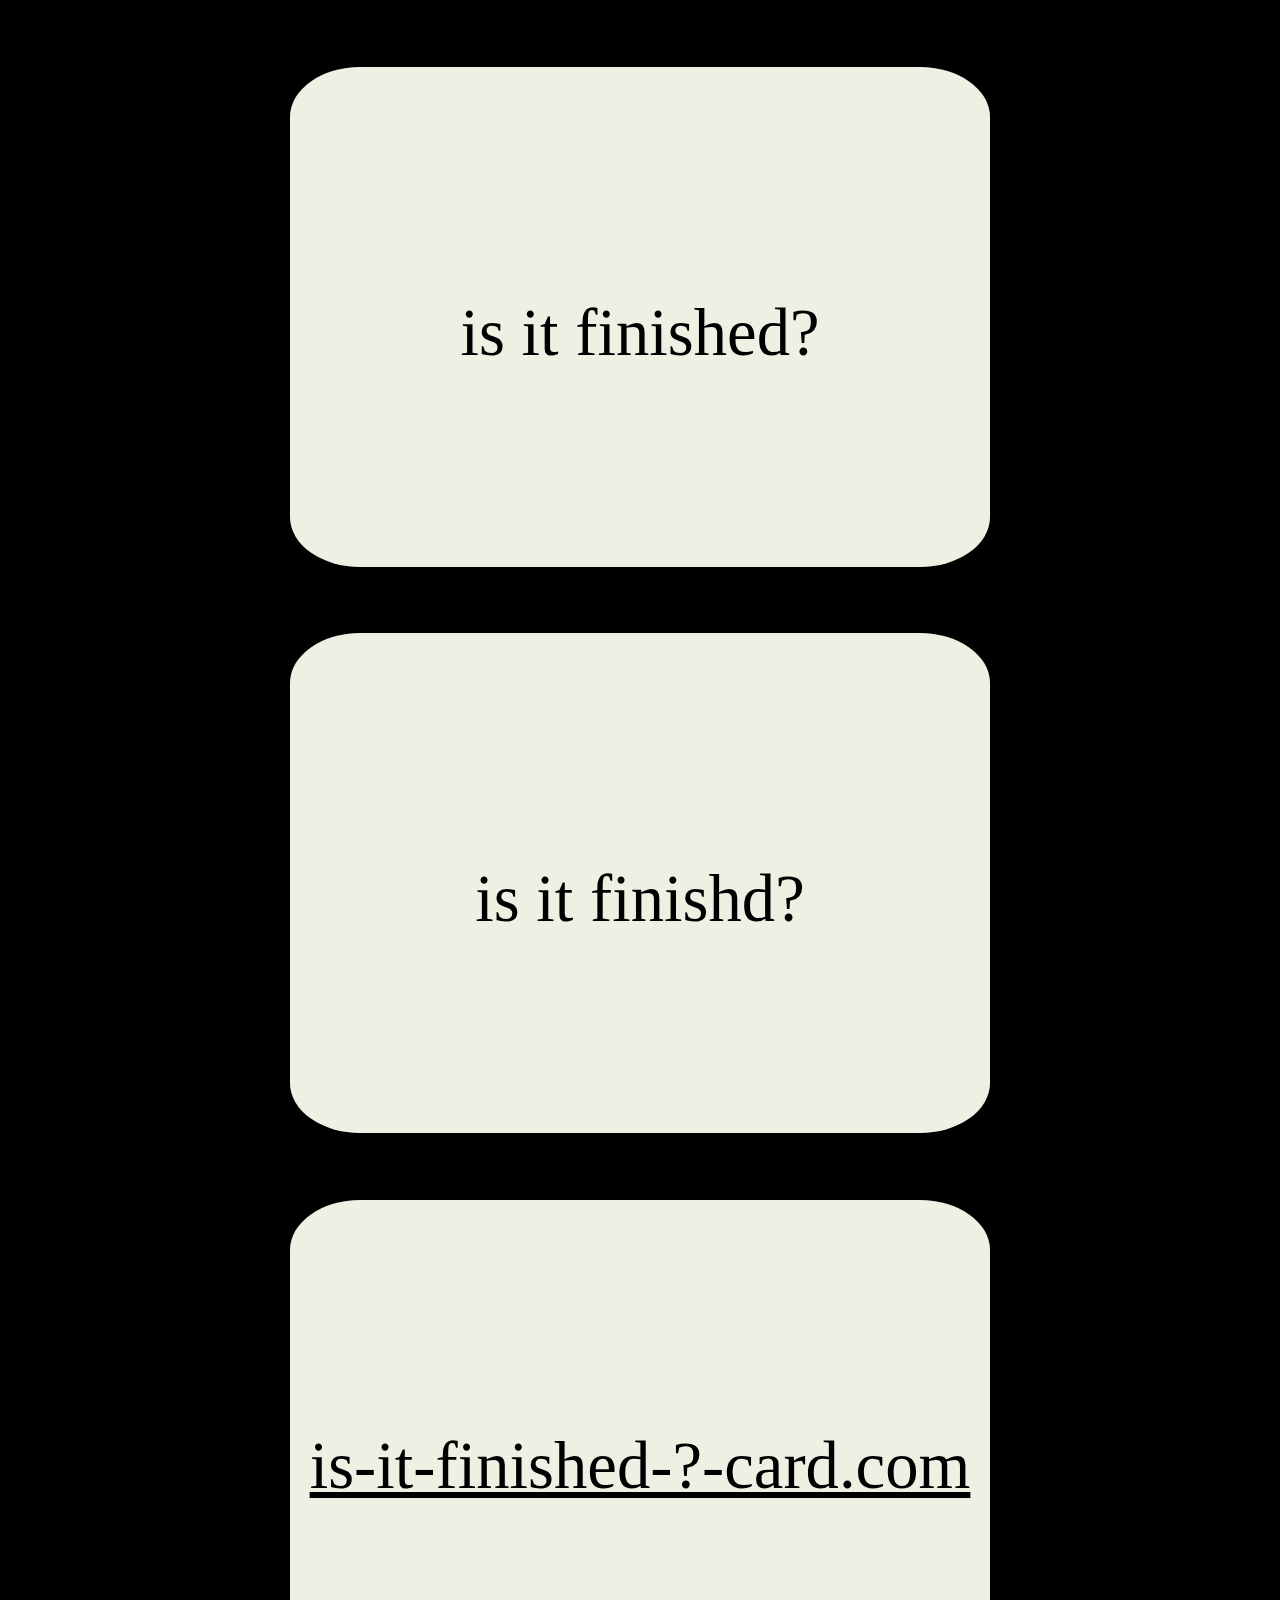
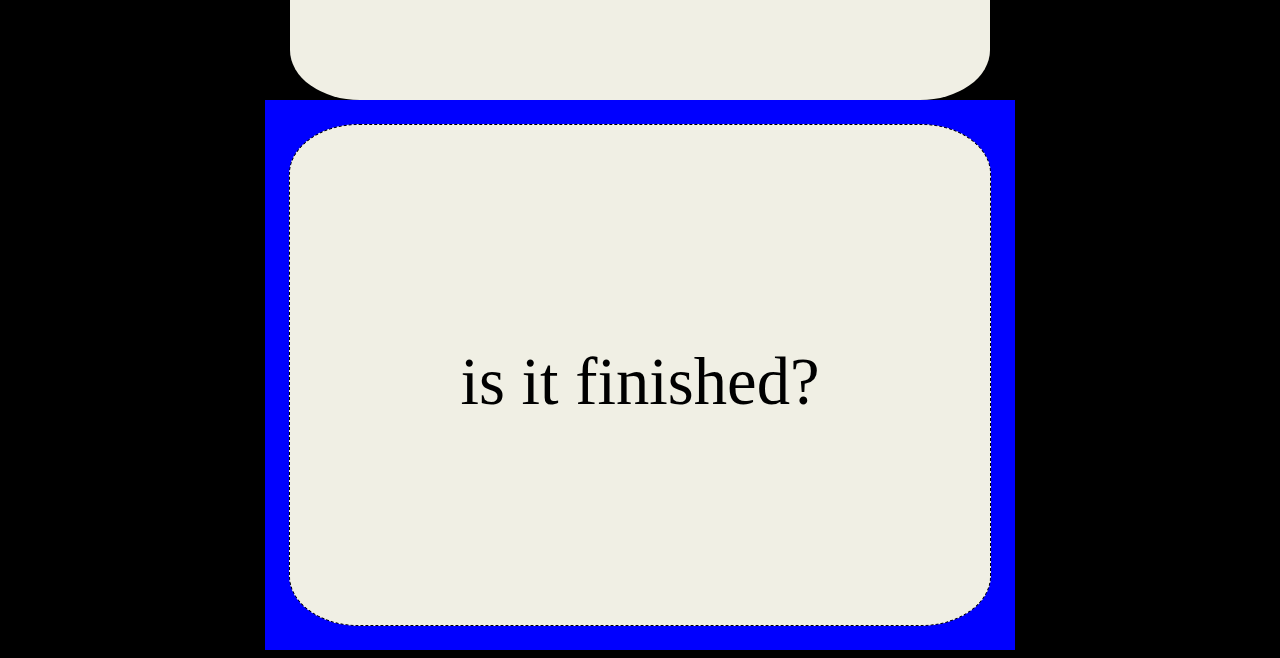
<file: cards/index.html>
<!DOCTYPE html>
<html>
<head>
	<link rel="stylesheet" type="text/css" href="style.css">
</head>
<body>

 <center>

  
	    
	    	<div class="cardone">
	    		<center>
	    		<p> <br /><br /> <br />is it finished?</p>
	    		</center>
	   		 </div>
    


   			 <div class="two">
   			 	<center>
	    		<div class="text1">
	    		<p> <br /><br /><br /> is it finishd?</p>
	    		</div>
	    		</center>
   			 </div>



   		 	<div class="three">
   		 		<center>
	    		
	    		<u><p> <br /><br /><br /> is-it-finished-?-card.com</p></u>
	    	
	    		</center>
   		 	</div>



   		 <div class="cut">
				<div class="four">
   		 		
   		 		<center>
	    		<p> 
	    		<br /><br /> is it finished?</p>
	    		</center>

   			 	</div>
   		 </div>
	



	

</center>


</body>
</html>
</file>
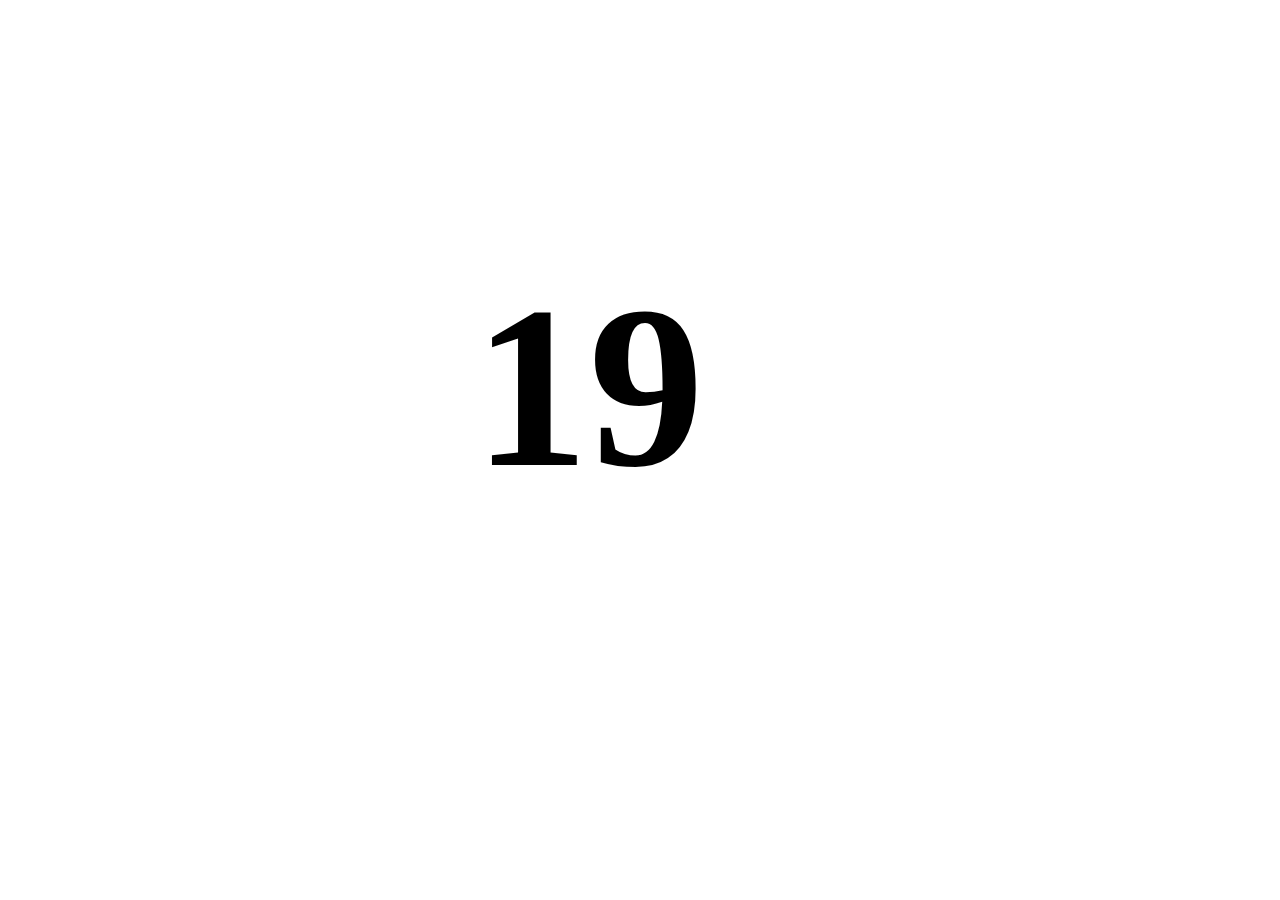
<file: clockproj/index.html>
<!DOCTYPE html>
<html>
<head>
	<title>feb 28</title>
	<link rel="stylesheet" type="text/css" href="assets/style.css">
</head>
<body>

	
<div class="container"> 

<div class="oh">
	<h1>
		<span id="hours">00</span>
	</h1>
	
</div>

	<script type="text/javascript" src="assets/script.js"></script>
</body>
</html>
</file>
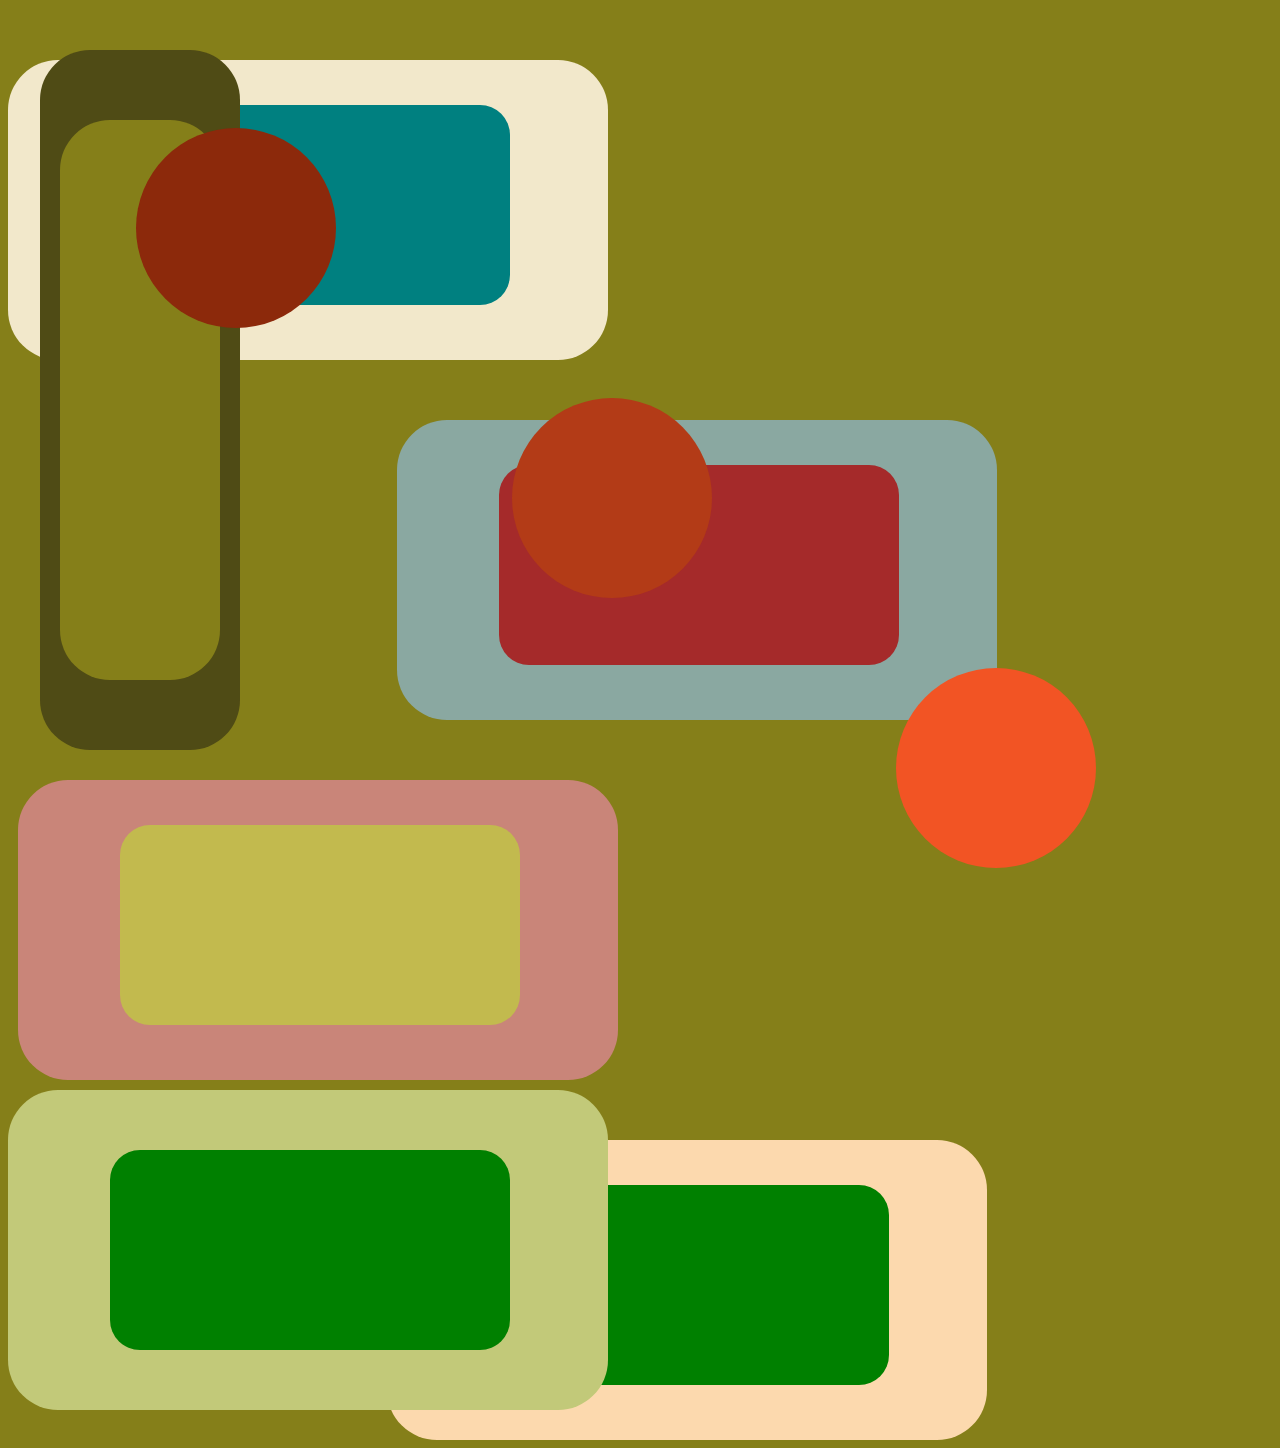
<file: composition/index.html>
<!DOCTYPE html>
<html>
<head>
	<meta charset="utf-8">
	<title>Tyler Dunn</title>
	<link rel="stylesheet" type="text/css" href="composition assets/style.css">
</head>
<body>



<div class="block1" id="stretch"> 
	<div class="inner1" id="in"></div>
</div>



<div class="block2"id="stretch2"> 
<div class="inner2"></div>
</div>



<div class="block3"id="stretch"> 
<div class="inner3" id="in"></div>
</div>

<div class="hii">
	
<div class="add1"> </div>




</div>

<div class="block4"id="stretch"> 
<div class="inner4" id="in"></div>
</div>



<div class="block5"id="stretch"> 
<div class="inner5" id="in"></div>
</div>



<div class="block6" id="ball"> </div>

<div class="block7" id="ball"> </div>

<div class="block8" id="ball"> </div>




</body>
</html>
</file>
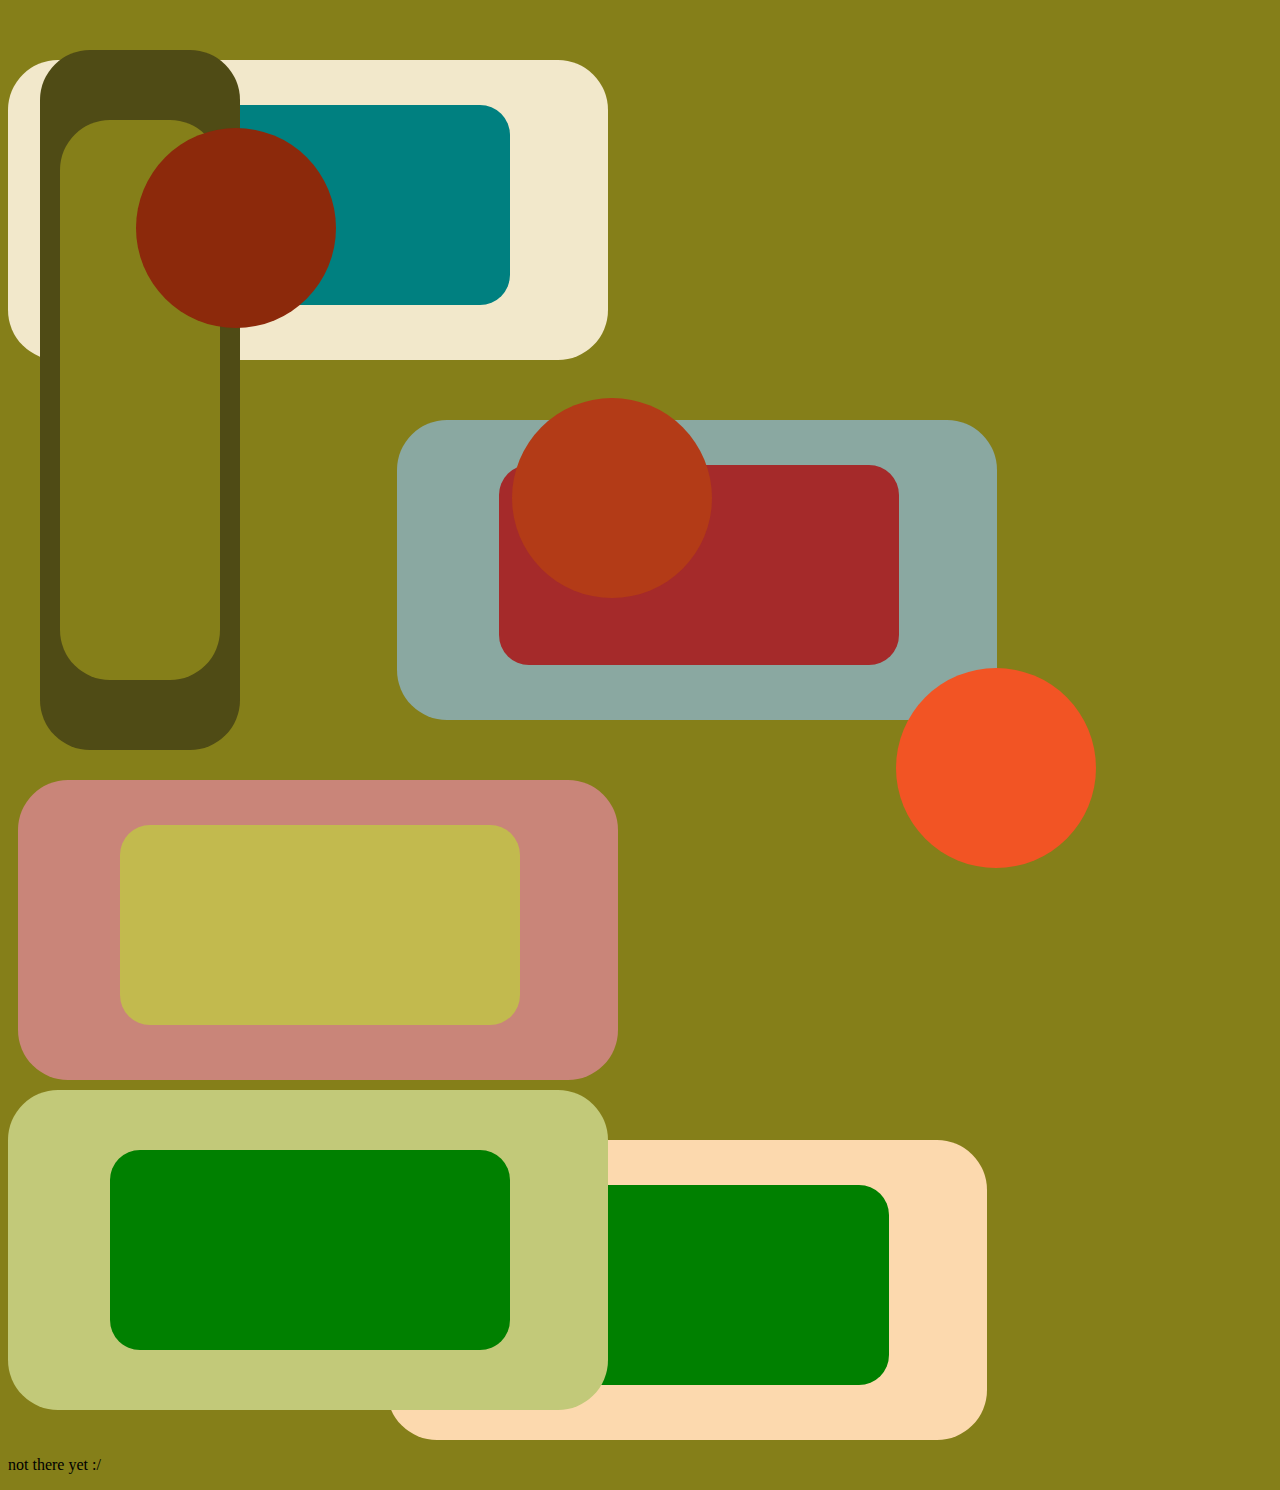
<file: Module Rep/index.html>
<!DOCTYPE html>
<html>
<head>
	<meta charset="utf-8">
	<title>Tyler Dunn</title>
	<link rel="stylesheet" type="text/css" href="Module Assets/style.css">
</head>
<body>



<div class="block1" id="stretch"> 
	<div class="inner1" id="in"></div>
</div>



<div class="block2"id="stretch2"> 
<div class="inner2"></div>
</div>



<div class="block3"id="stretch"> 
<div class="inner3" id="in"></div>
</div>

<div class="hii">
	
<div class="add1"> </div>




</div>

<div class="block4"id="stretch"> 
<div class="inner4" id="in"></div>
</div>



<div class="block5"id="stretch"> 
<div class="inner5" id="in"></div>
</div>



<div class="block6" id="ball"> </div>

<div class="block7" id="ball"> </div>

<div class="block8" id="ball"> </div>

<div class="warning" >
	<p>not there yet :/</p>
</div>

<script type="text/javascript" src="Module Assets/script.js"></script>
</body>
</html>
</file>
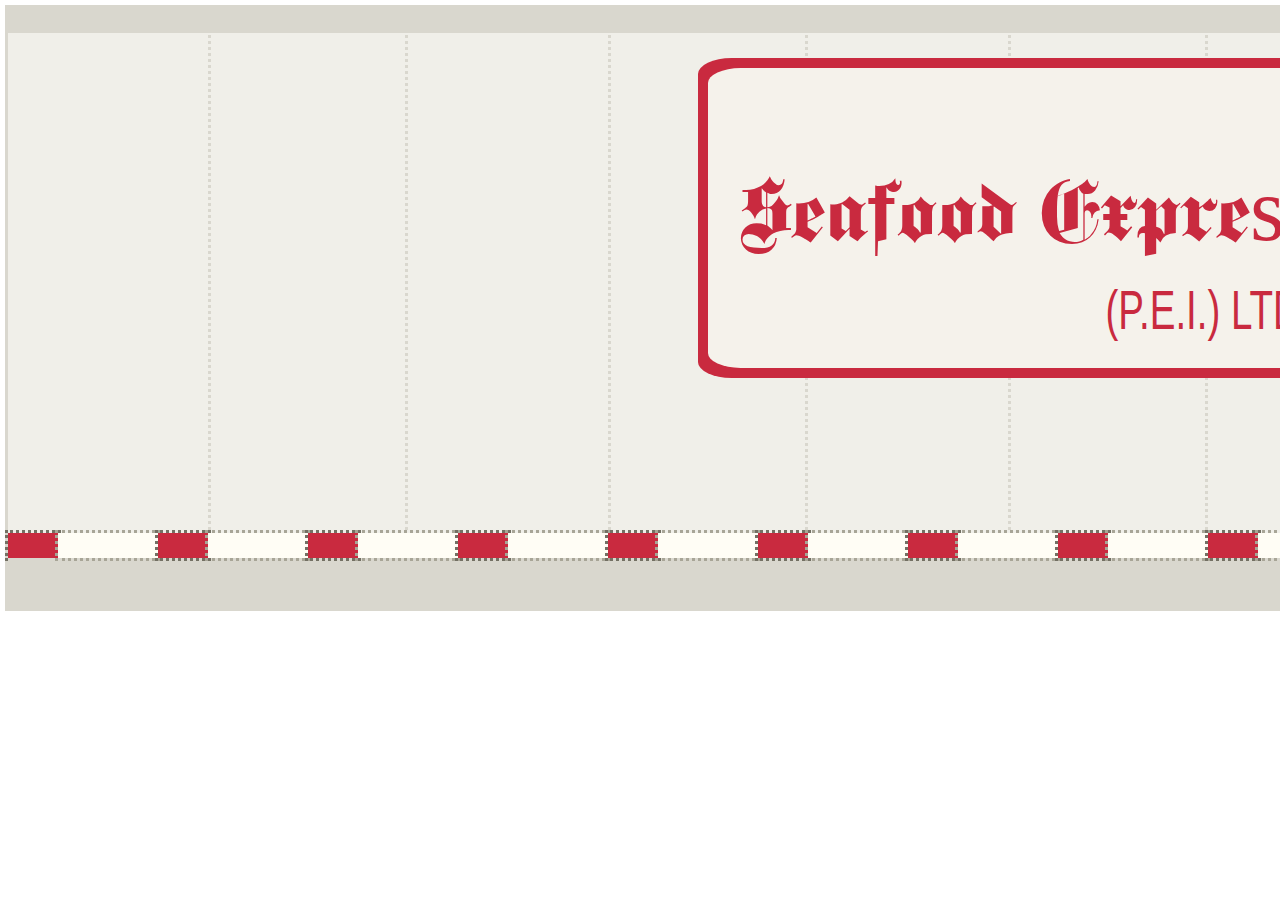
<file: truck/index.html>
<!DOCTYPE html>
<html>
<head>
	<meta charset="utf-8">
	<title>Tyler Dunn</title>
	<link rel="stylesheet" type="text/css" href="css/style.css">
</head>
<body>

<div class="unit">
	

<div id="bar1"> </div>


<div id="box5"> </div>
<div id="box4"> </div>
<div id="box3"> </div>		
<div id="box1"> </div>
<div id="bar3"> </div>
<div id="bar2"> </div>

<div id="bar4"> </div>
<div id="bar5"> </div>
<div id="bar6"> </div>
<div id="bar7"> </div>
<div id="bar8"> </div>
<div id="bar9"> </div>
<div id="bar10"> </div>
<div id="bar11"> </div>
<div id="bar12"> </div>
<div id="bar13"> </div>
<div id="bar14"> </div>
<div id="bar15"> </div>
<div id="bar16"> </div>
<div id="bar17"> </div>
<div id="bar18"> </div>
<div id="bar19"> </div>
<div id="bar20"> </div>
<div id="bar21"> </div>

<div id="logoboxout"> </div>
<div id="logobox"> </div>
<div id="bigtype">Seafood Express</div>
<div id="littletype">(P.E.I.) LTD. </div>



<div id="sticker1"> </div>
<div id="sticker2"> </div>














</div>


</body>
</html>
</file>
<file: cards/style.css>
body {
  font-family: "Benton Sans", "Helvetica Neue", helvetica, arial, sans-serif;
  background: black;
 
}


.cardone {
	height:500px;
	width:700px;
	background-color: #f0efe4;
	border-radius: 10%;
	
}

.two {
	height:500px;
	width:700px;
	background-color: #f0efe4;
	border-radius: 10%;
	margin-top: 20px;
	
}

.three {
	height: 500px;
	width:700px;
	background-color: #f0efe4;
	border-radius: 10%;
	margin-top: 20px; 
	margin-bottom: : 40px; 
	
}

.cut {
	
	display: table-cell;
  width: 750px;
  height: 550px;
  vertical-align: middle;
  text-align: center;
	background-color: blue;
	margin-top: 20px;
}




.four {
	height:500px;
	background-color:#f0efe4;
	border-radius: 10%;
	margin-left: auto;
    margin-right: auto;
    width:700px;
    border:dashed 1px black;
   
	}
p{
	color: black;
	top:-150;
	font-size: 50pt;
	vertical-align: center
	top:200px;
	font-family: times;




	position:relative;
}


	

}
</file>
<file: clockproj/assets/style.css>
body {background-color: white}

.container{
	height:50vw;
	width:30vw;
	position:absolute;
	left:34vw;
	background-color:/#d9d0c1;
	border:s/olid 2px lightgrey;
	-webkit-transform-origin: 50% 0;
    transform-origin: 50% 0;
    -webkit-animation: swinging 12.5s ease-in-out forwards infinite;
    animation: swinging 12.5s ease-in-out forwards infinite;
	

}

.oh{
	height:30vw;
	width:30vw;
	position:absolute;
	top:20vw;
	left:0vw;
	background-color:/green;
	border-radius:50%;

	
}


@-webkit-keyframes swinging{
 	0%{transform: rotate(55deg);}
   25%{transform: rotate(-55deg);}
   50%{transform: rotate(55deg);}
   75%{transform: rotate(-55deg);}
   100%{transform: rotate(55deg);}

     


@keyframes swinging{
  	0%{transform: rotate(55deg);}
   25%{transform: rotate(-55deg);}
   50%{transform: rotate(55deg);}
   75%{transform: rotate(-55deg);}
   100%{transform: rotate(55deg);}

}



}


span {
	position:absolute;
	left:3vw;
	bottom:10vw;
	font-size: 18vw;
	font-family: futura;
	-webkit-animation: ColorChange 12.5s ease-in-out forwards infinite;
    animation: ColorChange 12.5s ease-in-out forwards infinite;
	

}

@-webkit-keyframes ColorChange{
 	0%{color: red;}
 	5%{color: black;}
 	10%{color: black;}
 	15%{color: black;}
 	20%{color: black;}
 	23%{color: black;}
   25%{color: red;}
   30%{color: black;}
   35%{color: black;}
   40%{color: black;}
   45%{color: black;}
   48%{color: black;}
   50%{color: red;}
   55%{color: black;}
   60%{color: black;}
   65%{color: black;}
   70%{color: black;}
   73%{color: black;}
   75%{color: red;}
   80%{color: black;}
   85%{color: black;}
   90%{color: black;}
   95%{color: black;}
   98%{color: black;}
   100%{color: red;}

     


@keyframes Color Change{
   0%{color: red;}
 	5%{color: black;}
 	10%{color: black;}
 	15%{color: black;}
 	20%{color: black;}
 	24%{color: black;}
   25%{color: red;}
   30%{color: black;}
   35%{color: black;}
   40%{color: black;}
   45%{color: black;}
   49%{color: black;}
   50%{color: red;}
   55%{color: black;}
   60%{color: black;}
   65%{color: black;}
   70%{color: black;}
   74%{color: black;}
   75%{color: red;}
   80%{color: black;}
   85%{color: black;}
   90%{color: black;}
   95%{color: black;}
   99%{color: black;}
   100%{color: red;}
</file>
<file: composition/composition assets/style.css>
body{
	background-color: #857f19
}


.hii {
	height:700px;
	width:200px;
	background-color:#4f4b15;
	position: absolute;
	left:40px;
	top:50px;
	border-radius: 50px;

/* delete media query here and it works at all*/
}

.add1{

	height:560px;
	width:160px;
	background-color:#857f19;
	position: absolute;
	left:10%;
	top:10%;
	border-radius: 50px;

}

.block1{
	height:300px ;
	width:600px ;
	background-color:#f2e8cb ;
	border-radius: 50px;


}

.block2{
	height:300px ;
	width:600px ;
	background-color:#8aa8a1 ;
	position:relative;
	left:30%;
	margin:10px;
	border-radius: 50px;
}

.block3{
	height:300px;
	width:600px ;
	background-color:#c98579 ;
	position:relative;
	border-radius: 50px; 
	margin: 10px;
}

.block4{
	height:300;
	width:600px;
	background-color: #c2c979 ;
	position:fixed ;
	border-radius: 50px;
}

.block5{
	height:300px ;
	width:600px;
	background-color:#fcd9ae ;
	position:relative;
	left:30%;
	border-radius: 50px;
}

.block6{
	height:200px;
	width:200px;
	background-color:#8c290b ;
	position:fixed;
	top:0%;
	border-radius: 50% ;
	margin: 10%
}

.block7{
	height:200px;
	width:200px;
	background-color:#b33b17 ;
	position:fixed;
	top:30%;
	left:30%;
	border-radius: 50% ;
	margin: 10%
}


.block8{
	height:200px;
	width:200px;
	background-color:#f25424 ;
	position:fixed;
	top:60%;
	left: 60%;

	border-radius: 50% ;
	margin: 10%
}


.inner1{
	height:200px;
	width:400px;
	background-color:teal ;
	position: fixed;
	border-radius: 30px ;
	margin: 10%;
	position:relative;
	left:7%;
	top:15%;

}

.inner2{
	height:200px;
	width:400px;
	background-color:brown ;
	border-radius: 30px ;
	margin: 10%;
	position:relative;
	left:7%;
	top:15%;
}

.inner3{
	height:200px;
	width:400px;
	background-color:#c2ba4e ;
	border-radius:30px ;
	margin: 10%;
	position:relative;
	left:7%;
	top:15%;
}

.inner4{
	height:200px;
	width:400px;
	background-color:green ;
	border-radius: 30px ;
	margin: 10%;
	position:relative;
	left:7%;
	top:15%;
	

}

.inner5{
	height:200px;
	width:400px;
	background-color:green ;
	border-radius: 30px ;
	margin: 10%;
	position:relative;
	left:7%;
	top:15%;
}

@media(max-width: 1140px){
    #stretch{
        border-radius: 55px;
        height:;
         transform: rotate(-5deg);
         opacity: 95%;
         background-color: #f7c8d3;
}
@media(max-width: 1100px){
    #stretch{
     
        border-radius: 60px;
        height:;
        transform: rotate(-10deg);
        opacity: 90%;
        background-color:#fab9c8; 
        
}

@media(max-width: 1060px){
    #stretch{
        
        border-radius: 65px;
        height:;
        transform: rotate(-15deg);
        opacity: 85%;
        background-color:#faa7ba;

       
}
@media(max-width: 1020px){
    #stretch{
        
        border-radius: 70px;
        height:;
        transform: rotate(-20deg);
        opacity: 80%;
         background-color:#fc9ab1;
        
    }
}
@media(max-width: 980px){
    #stretch{
        
        border-radius: 75px;
        transform: rotate(-25deg);
        opacity: 75%;
       background-color:#f7839e; 

}

@media(max-width: 940px){
    #stretch{
      
        border-radius: 85px;
        height:;
        transform: rotate(-30deg);
        opacity: 70%;
        background-color:#f77291;
}     


@media(max-width: 900px){
    #stretch{
     
        border-radius: 90px;
        height:;
       transform: rotate(-35deg);
       opacity: 65%;
       background-color:#f0567a;
}

@media(max-width: 860px){
    #stretch{
        
        border-radius: 95px;
        height:;
        transform: rotate(-40deg);
        opacity: 60%;
        background-color:#d91c48
}
@media(max-width: 820px){
    #stretch{
        
        border-radius: 100px;
        height:;
        transform: rotate(-45deg);
        opacity: 55%;
        background-color:#ab072d
        
    }
}
@media(max-width: 780px){
    #stretch{
        
        border-radius: 105px;
        transform: rotate(-45deg);
        opacity:50%;
        background-color:#78041f

}




@media(max-width: 1100px){
    #ball{
    	height:190px;
    	width:190px;
}
@media(max-width: 1000px){
    #ball{
    		height:180px;
    	width:180px;}
  
  @media(max-width: 900px){
    #ball{
    		height:160px;
    	width:160px;}

 @media(max-width: 800px){
    #ball{
    		height:140px;
    	width:140px;}

  @media(max-width: 700px){
    #ball{
    		height:120px;
    	width:120px;}

  @media(max-width: 600px){
    #ball{
    		height:100px;
    	width:100px;
}


@media(max-width: 1130px){
    #stretch2{
        border-radius: 55px;
        height:;
         transform: rotate(5deg);
}
@media(max-width: 1090px){
    #stretch2{
     
        border-radius: 60px;
        height:;
        transform: rotate(10deg);
        
}

@media(max-width: 1050px){
    #stretch2{
        
        border-radius: 65px;
        height:;
        transform: rotate(15deg);
       
}
@media(max-width: 1010px){
    #stretch2{
        
        border-radius: 70px;
        height:;
        transform: rotate(20deg);
        
    }
}
@media(max-width: 970px){
    #stretch2{
        
        border-radius: 75px;
        transform: rotate(25deg);

}

@media(max-width: 930px){
    #stretch2{
      
        border-radius: 85px;
        height:;
        transform: rotate(30deg);
}


@media(max-width: 890px){
    #stretch2{
     
        border-radius: 90px;
        height:;
       transform: rotate(35deg);
}

@media(max-width: 850px){
    #stretch2{
        
        border-radius: 95px;
        height:;
        transform: rotate(40deg);
}
@media(max-width: 810px){
    #stretch2{
        
        border-radius: 100px;
        height:;
        transform: rotate(45deg);
        
    }


@media(max-width: 1050px){
    #in{
        
        border-radius: 95px;
        height:500px;
        transform: rotate(40deg);
}

@media(max-width: 800px){
    #in{
        
        border-radius: 100px;
        height:50px;
        transform: rotate(45deg);
        
    }


    @media(max-width: 1140px){
    .colorr{
       background-color: #f2e3b6
}
@media(max-width: 1100px){
    .colorr{
     
        background-color:#f5e1a4 
}

@media(max-width: 1060px){
    .colorr{
        background-color:#f2da8f 
       
}
@media(max-width: 1020px){
    .colorr{
        background-color:#f2d57c 
        
    }
}
@media(max-width: 980px){
    .colorr{
        
        background-color:#f2cf63 

}

@media(max-width: 940px){
   .colorr{
        background-color:#f2c94b 
}


@media(max-width: 900px){
    .colorr{
     
       background-color:#ebbb28 
}

@media(max-width: 860px){
    .colorr{
        
     background-color:#ebb205 
 }
@media(max-width: 820px){
    .colorr{
       background-color: #eb9305
        
    }
}
@media(max-width: 780px){
    .colorr{
        
       background-color: #eb8405

}

.colorr{
	background-color: 
}


@media(max-width: 1000px){
.hii{

	background-color: yellow
}
</file>
<file: Module Rep/Module Assets/style.css>
body{
	background-color: #857f19
}


.hii {
	height:700px;
	width:200px;
	background-color:#4f4b15;
	position: absolute;
	left:40px;
	top:50px;
	border-radius: 50px;

/* delete media query here and it works at all*/
}

.add1{

	height:560px;
	width:160px;
	background-color:#857f19;
	position: absolute;
	left:10%;
	top:10%;
	border-radius: 50px;

}

.block1{
	height:300px ;
	width:600px ;
	background-color:#f2e8cb ;
	border-radius: 50px;


}

.block2{
	height:300px ;
	width:600px ;
	background-color:#8aa8a1 ;
	position:relative;
	left:30%;
	margin:10px;
	border-radius: 50px;
}

.block3{
	height:300px;
	width:600px ;
	background-color:#c98579 ;
	position:relative;
	border-radius: 50px; 
	margin: 10px;
}

.block4{
	height:300;
	width:600px;
	background-color: #c2c979 ;
	position:fixed ;
	border-radius: 50px;
}

.block5{
	height:300px ;
	width:600px;
	background-color:#fcd9ae ;
	position:relative;
	left:30%;
	border-radius: 50px;
}

.block6{
	height:200px;
	width:200px;
	background-color:#8c290b ;
	position:fixed;
	top:0%;
	border-radius: 50% ;
	margin: 10%
}

.block7{
	height:200px;
	width:200px;
	background-color:#b33b17 ;
	position:fixed;
	top:30%;
	left:30%;
	border-radius: 50% ;
	margin: 10%
}


.block8{
	height:200px;
	width:200px;
	background-color:#f25424 ;
	position:fixed;
	top:60%;
	left: 60%;

	border-radius: 50% ;
	margin: 10%
}


.inner1{
	height:200px;
	width:400px;
	background-color:teal ;
	position: fixed;
	border-radius: 30px ;
	margin: 10%;
	position:relative;
	left:7%;
	top:15%;

}

.inner2{
	height:200px;
	width:400px;
	background-color:brown ;
	border-radius: 30px ;
	margin: 10%;
	position:relative;
	left:7%;
	top:15%;
}

.inner3{
	height:200px;
	width:400px;
	background-color:#c2ba4e ;
	border-radius:30px ;
	margin: 10%;
	position:relative;
	left:7%;
	top:15%;
}

.inner4{
	height:200px;
	width:400px;
	background-color:green ;
	border-radius: 30px ;
	margin: 10%;
	position:relative;
	left:7%;
	top:15%;
	

}

.inner5{
	height:200px;
	width:400px;
	background-color:green ;
	border-radius: 30px ;
	margin: 10%;
	position:relative;
	left:7%;
	top:15%;
}

@media(max-width: 1140px){
    #stretch{
        border-radius: 55px;
        height:;
         transform: rotate(-5deg);
         opacity: 95%;
         background-color: #f7c8d3;
}
@media(max-width: 1100px){
    #stretch{
     
        border-radius: 60px;
        height:;
        transform: rotate(-10deg);
        opacity: 90%;
        background-color:#fab9c8; 
        
}

@media(max-width: 1060px){
    #stretch{
        
        border-radius: 65px;
        height:;
        transform: rotate(-15deg);
        opacity: 85%;
        background-color:#faa7ba;

       
}
@media(max-width: 1020px){
    #stretch{
        
        border-radius: 70px;
        height:;
        transform: rotate(-20deg);
        opacity: 80%;
         background-color:#fc9ab1;
        
    }
}
@media(max-width: 980px){
    #stretch{
        
        border-radius: 75px;
        transform: rotate(-25deg);
        opacity: 75%;
       background-color:#f7839e; 

}

@media(max-width: 940px){
    #stretch{
      
        border-radius: 85px;
        height:;
        transform: rotate(-30deg);
        opacity: 70%;
        background-color:#f77291;
}     


@media(max-width: 900px){
    #stretch{
     
        border-radius: 90px;
        height:;
       transform: rotate(-35deg);
       opacity: 65%;
       background-color:#f0567a;
}

@media(max-width: 860px){
    #stretch{
        
        border-radius: 95px;
        height:;
        transform: rotate(-40deg);
        opacity: 60%;
        background-color:#d91c48
}
@media(max-width: 820px){
    #stretch{
        
        border-radius: 100px;
        height:;
        transform: rotate(-45deg);
        opacity: 55%;
        background-color:#ab072d
        
    }
}
@media(max-width: 780px){
    #stretch{
        
        border-radius: 105px;
        transform: rotate(-45deg);
        opacity:50%;
        background-color:#78041f

}




@media(max-width: 1100px){
    #ball{
    	height:190px;
    	width:190px;
}
@media(max-width: 1000px){
    #ball{
    		height:180px;
    	width:180px;}
  
  @media(max-width: 900px){
    #ball{
    		height:160px;
    	width:160px;}

 @media(max-width: 800px){
    #ball{
    		height:140px;
    	width:140px;}

  @media(max-width: 700px){
    #ball{
    		height:120px;
    	width:120px;}

  @media(max-width: 600px){
    #ball{
    		height:100px;
    	width:100px;
}


@media(max-width: 1130px){
    #stretch2{
        border-radius: 55px;
        height:;
         transform: rotate(5deg);
}
@media(max-width: 1090px){
    #stretch2{
     
        border-radius: 60px;
        height:;
        transform: rotate(10deg);
        
}

@media(max-width: 1050px){
    #stretch2{
        
        border-radius: 65px;
        height:;
        transform: rotate(15deg);
       
}
@media(max-width: 1010px){
    #stretch2{
        
        border-radius: 70px;
        height:;
        transform: rotate(20deg);
        
    }
}
@media(max-width: 970px){
    #stretch2{
        
        border-radius: 75px;
        transform: rotate(25deg);

}

@media(max-width: 930px){
    #stretch2{
      
        border-radius: 85px;
        height:;
        transform: rotate(30deg);
}


@media(max-width: 890px){
    #stretch2{
     
        border-radius: 90px;
        height:;
       transform: rotate(35deg);
}

@media(max-width: 850px){
    #stretch2{
        
        border-radius: 95px;
        height:;
        transform: rotate(40deg);
}
@media(max-width: 810px){
    #stretch2{
        
        border-radius: 100px;
        height:;
        transform: rotate(45deg);
        
    }


@media(max-width: 1050px){
    #in{
        
        border-radius: 95px;
        height:500px;
        transform: rotate(40deg);
}

@media(max-width: 800px){
    #in{
        
        border-radius: 100px;
        height:50px;
        transform: rotate(45deg);
        
    }

    @media(max-width: 1140px){
    .colorr{
       background-color: #f2e3b6
}
@media(max-width: 1100px){
    .colorr{
     
        background-color:#f5e1a4 
}

@media(max-width: 1060px){
    .colorr{
        background-color:#f2da8f 
       
}
@media(max-width: 1020px){
    .colorr{
        background-color:#f2d57c 
        
    }
}
@media(max-width: 980px){
    .colorr{
        
        background-color:#f2cf63 

}

@media(max-width: 940px){
   .colorr{
        background-color:#f2c94b 
}


@media(max-width: 900px){
    .colorr{
     
       background-color:#ebbb28 
}

@media(max-width: 860px){
    .colorr{
        
     background-color:#ebb205 
 }
@media(max-width: 820px){
    .colorr{
       background-color: #eb9305
        
    }
}
@media(max-width: 780px){
    .colorr{
        
       background-color: #eb8405

}

.colorr{
	background-color: 
}


@media(max-width: 1000px){
.hii{

	background-color: yellow
}
</file>
<file: truck/css/style.css>
@font-face {
    font-family:"DS Fette Gotisch";
    src:url("../fonts/DSFetteGotisch.woff2") format("woff2"),url("../fonts/DSFetteGotisch.woff") format("woff"),url("../fonts/DSFetteGotisch.otf") format("opentype");
    font-style:normal;font-weight:400;
}
        
   
.unit{
	height:600px;
	width:1400px;
	background-color:#f0efe9;
	outline: 2px black 
	outline-width: 20px;
	outline-color: black;
	position:absolute;
	outline: solid #d9d7ce;



    
}

#box1{
	height:500px;
	width:200px;
	background-color/: black;
	outline: dotted #d9d7ce;
	position: relative;
}


#box3{
	height:500px;
	width:200px;
	background-color/: blue;
	left:400px;
	position:absolute;
	outline: dotted #d9d7ce;

}

#box4{
	height:500px;
	width:200px;
	background-color/: green;
	left:800px;
	position:absolute;
	outline: dotted #d9d7ce;
}

#box5{
	height:500px;
	width:200px;
	background-color/: green;
	left:1200px;
	position:absolute;
	outline: dotted #d9d7ce;
}


#bar1{
	height:25px;
	width:1400px;
	background-color:#d9d7ce;
	
}

#bar2 {
	height:50px;
	width:1400px;
	background-color:#d9d7ce;
    bottom:0px;
    position: absolute;
    
}

#bar3 {
height:25px;
	width:50px;
	background-color:#c92a3f;
    bottom:50px;
    position: absolute;
    outline: dotted #737063;
}

#bar4 {
height:25px;
	width:100px;
	background-color:#fffdf5;
    bottom:50px;
    left:50px;
    position: absolute;
    outline: dotted #a8a597;
}
#bar5 {
height:25px;
	width:50px;
	background-color:#c92a3f;
    bottom:50px;
    left:150px;
    position: absolute;
    outline: dotted #737063;
  
}
#bar6 {
height:25px;
	width:100px;
	background-color:#fffdf5;
    bottom:50px;
    left:200px;
    position: absolute;
    outline: dotted #a8a597;
}

#bar7 {
height:25px;
	width:50px;
	background-color:#c92a3f;
    bottom:50px;
    left:300px;
    position: absolute;
    outline: dotted #737063;
    
}

#bar8 {
height:25px;
	width:100px;
	background-color:#fffdf5;
    bottom:50px;
    left:350px;
    position: absolute;
    outline: dotted #a8a597;
}

#bar9 {
height:25px;
	width:50px;
	background-color:#c92a3f;
    bottom:50px;
    left:450px;
    position: absolute;
    outline: dotted #737063;
    
}

#bar10 {
height:25px;
	width:100px;
	background-color:#fffdf5;
    bottom:50px;
    left:500px;
    position: absolute;
    outline: dotted #a8a597;
}

#bar11 {
height:25px;
	width:50px;
	background-color:#c92a3f;
    bottom:50px;
    left:600px;
    position: absolute;
    outline: dotted #737063;
    
}

#bar12 {
height:25px;
	width:100px;
	background-color:#fffdf5;
    bottom:50px;
    left:650px;
    position: absolute;
    outline: dotted #a8a597;
}

#bar13 {
height:25px;
	width:50px;
	background-color:#c92a3f;
    bottom:50px;
    left:750px;
    position: absolute;
    outline: dotted #737063;
   
}

#bar14 {
height:25px;
	width:100px;
	background-color:#fffdf5;
    bottom:50px;
    left:800px;
    position: absolute;
    outline: dotted #a8a597;
}

#bar15 {
height:25px;
	width:50px;
	background-color:#c92a3f;
    bottom:50px;
    left:900px;
    position: absolute;
    outline: dotted #737063;
    
}

#bar16 {
height:25px;
	width:100px;
	background-color:#fffdf5;
    bottom:50px;
    left:950px;
    position: absolute;
    outline: dotted #a8a597;
}

#bar17 {
height:25px;
	width:50px;
	background-color:#c92a3f;
    bottom:50px;
    left:1050px;
    position: absolute;
    outline: dotted #737063;
    
    
}
#bar18 {
height:25px;
	width:100px;
	background-color:#fffdf5;
    bottom:50px;
    left:1100px;
    position: absolute;
    outline: dotted #a8a597;
}
#bar19 {
height:25px;
	width:50px;
	background-color:#c92a3f;
    bottom:50px;
    left:1200px;
    position: absolute;
    outline: dotted #737063;
    
}
#bar20 {
height:25px;
	width:100px;
	background-color:#fffdf5;
    bottom:50px;
    left:1250px;
    position: absolute;
    outline: dotted #a8a597;
}
#bar21 {
height:25px;
	width:50px;
	background-color:#c92a3f;
    bottom:50px;
    left:1350px;
    position: absolute;
    outline: dotted #737063;
    
}

#logobox{
	height:300px;
	width:650px;
	background-color: #f5f2eb;
	position: absolute;
	left:700px;
	top:60px;
	border-radius: 5%;
	
}

#logoboxout{
	height:320px;
	width:670px;
	background-color: #c92a3f;
	position: absolute;
	left:690px;
	top:50px;
	border-radius: 5%;
	
}

#bigtype{
	 font-family:"DS Fette Gotisch";
	color:#c92a3f;
	position: absolute;
	height:300px;
	width:650px;
	left:730px;
	top:150px;
	font-size: 90px;
	

}


#littletype{
color:#c92a3f;
	position: absolute;
	height:300px;
	width:650px;
	left:1000px;
	top:270px;
	font-size: 55px;
	transform: scale(.7, 1);
	font-family:"arial";
}
</file>
